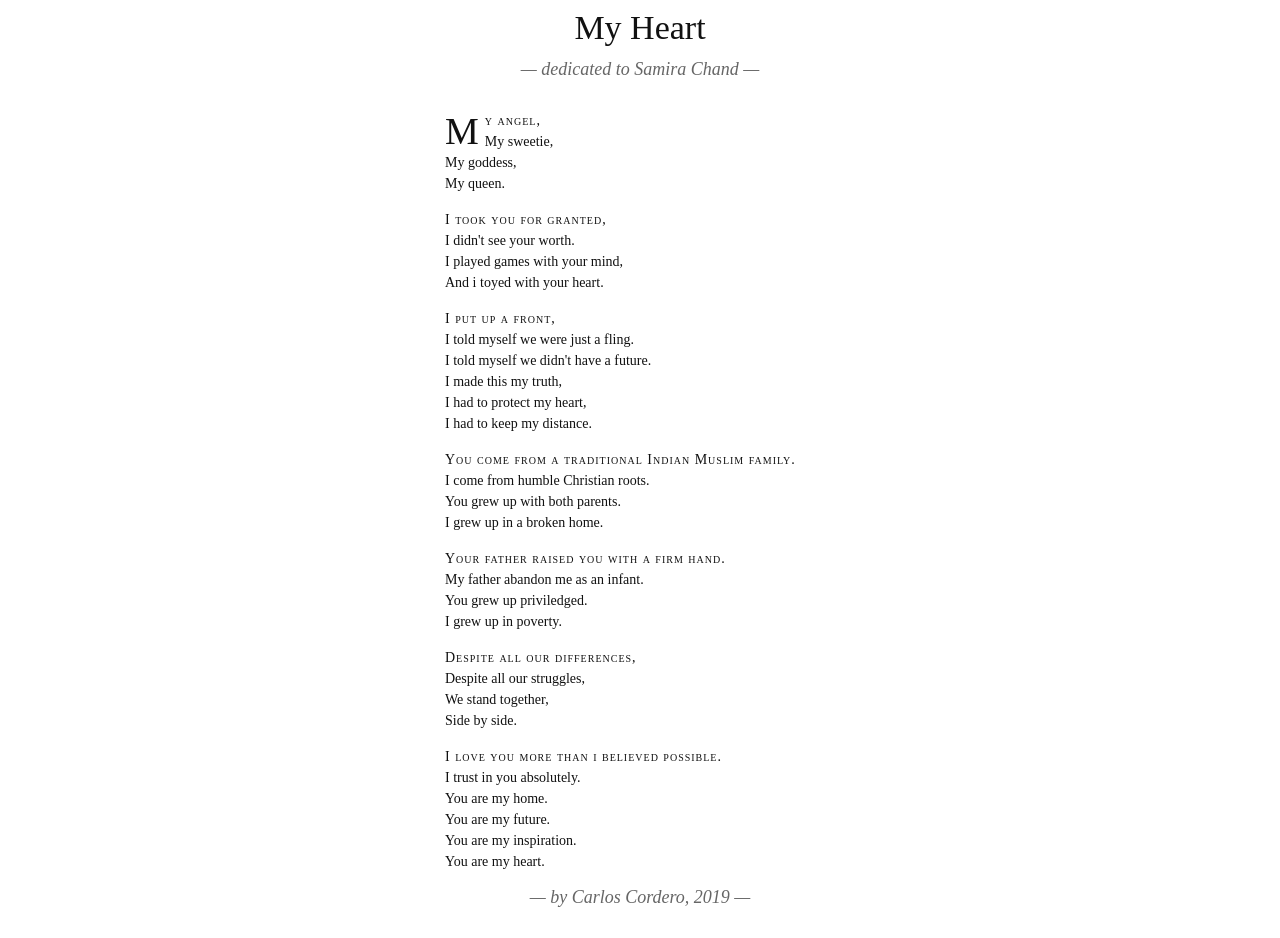
<file: index.html>
<!DOCTYPE html>
<head>
	<meta name="viewport" content="width=device-width, initial-scale=1">
	<meta property="og:image" content="love.png">
	<title>A Love Letter to My Angel</title>
<link rel="stylesheet" type="text/css" href="stylesheet.css">
<link rel='icon' href='favicon.ico' type='image/x-icon'/ >

</head>

<body>
<div id="poem">
<h1>My Heart</h1>
<h2>dedicated to Samira Chand</h2>

<p>My angel,<br />
My sweetie,<br />
My goddess,<br />
My queen.</p>

<p>I took you for granted,<br />
I didn't see your worth.<br />
I played games with your mind,<br />
And i toyed with your heart.</p>

<p>I put up a front,<br />
I told myself we were just a fling.<br />
I told myself we didn't have a future.<br />
I made this my truth,<br />
I had to protect my heart,<br />
I had to keep my distance.</p>

<p>You come from a traditional Indian Muslim family.<br />
I come from humble Christian roots.<br />
You grew up with both parents.<br />
I grew up in a broken home.</p>

<p>Your father raised you with a firm hand.<br />
My father abandon me as an infant.<br />
You grew up priviledged.<br />
I grew up in poverty.</p>

<p>Despite all our differences,<br />
Despite all our struggles,<br />
We stand together, <br />
Side by side.</p>

<p>I love you more than i believed possible.<br />
I trust in you absolutely.<br />
You are my home.<br />
You are my future.<br />
You are my inspiration.<br />
You are my heart.</p>
<h2>by Carlos Cordero, 2019</h2>
</div>
</body>
</html>
</file>
<file: stylesheet.css>
body {
	background: #FFF;
	color: #111;
	font: 14px Baskerville, "Palatino Linotype", "Times New Roman", Times, serif;
	text-align: center;
	}
	
	div, h1, h2, p {
		margin: 0;
		padding: 0;
		}
	
		#poem { 
			margin: auto;
			padding: 0px 0;
			text-align: left;
			width: 390px;
			}
		
			h1, h2 {
				font-weight: normal;
				text-align: center;
				}
				
			h1 {
				font-size: 34px;
				line-height: 1.2;
				margin-bottom: 10px;
				}
			
			h2 {
				color: #666;
				font-size: 18px;
				font-style: italic;
				margin-bottom: 30px;
				}
				
			p {
				line-height: 1.5;
				margin-bottom: 15px;
				}
			
			/* The magic of selectors begins... */
			
			h2:before {
				content: '— ';
				}
			
			h2:after {
				content: ' —';
				}
			
			#poem h2 + p:first-letter {
					float: left;
					font-size: 38px;
					line-height: 1;
					margin: 2px 5px 0 0;
				}
				
			#poem p:first-line {
				font-variant: small-caps;
				letter-spacing: 1px;
				}
			
			#poem p:last-child {
				margin-bottom: 30px;
				padding-bottom: 30px;
				}
</file>
